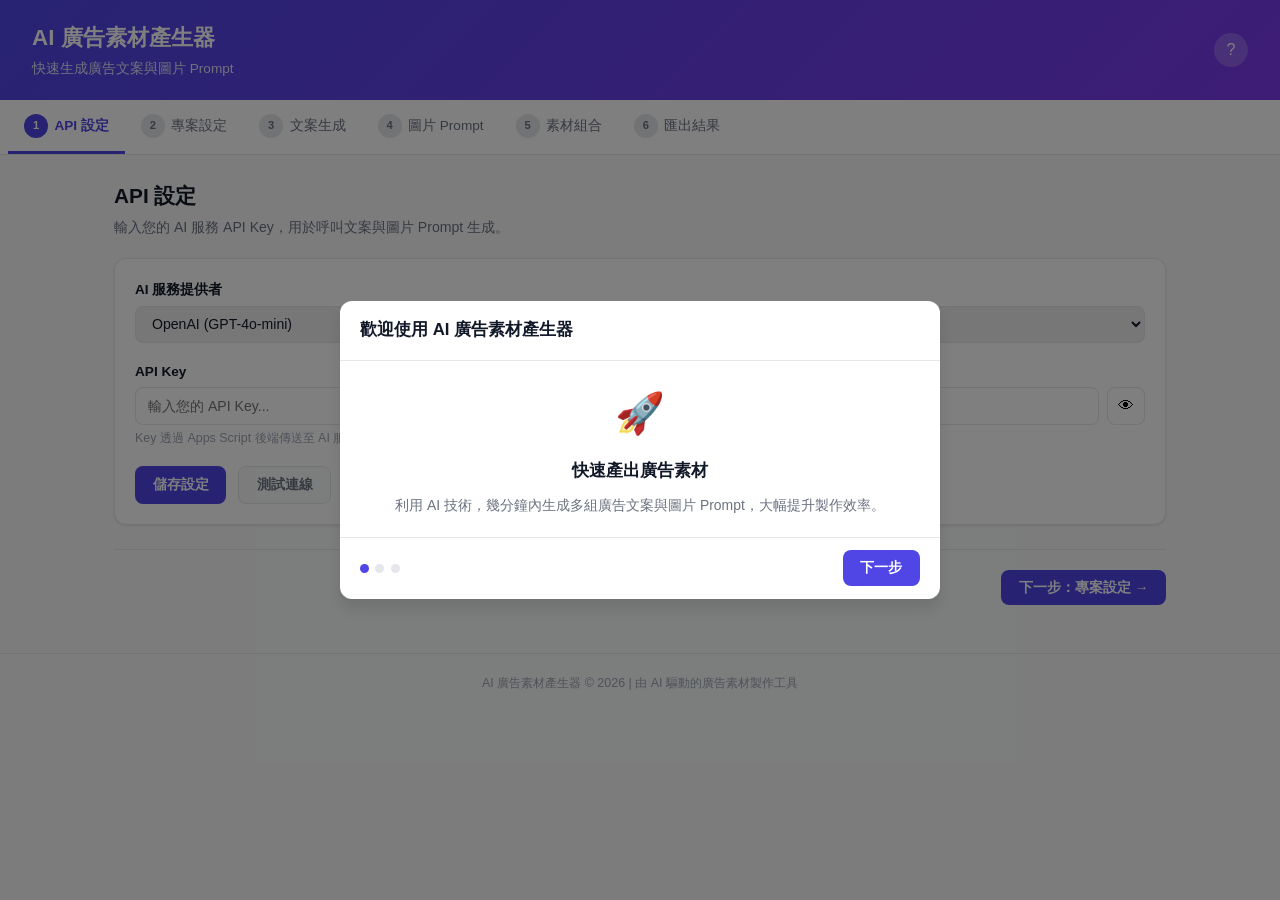
<file: apps-script/index.html>
<!DOCTYPE html>
<html lang="zh-TW">
<head>
  <meta charset="UTF-8">
  <meta name="viewport" content="width=device-width, initial-scale=1.0">
  <title>AI 廣告素材產生器</title>
  <style>
/* === Variables === */
:root {
  --primary: #4F46E5;
  --primary-hover: #4338CA;
  --primary-light: #EEF2FF;
  --success: #10B981;
  --warning: #F59E0B;
  --danger: #EF4444;
  --bg: #F9FAFB;
  --bg-card: #FFFFFF;
  --text: #111827;
  --text-secondary: #6B7280;
  --text-light: #9CA3AF;
  --border: #E5E7EB;
  --shadow: 0 1px 3px rgba(0,0,0,0.1);
  --shadow-md: 0 4px 6px rgba(0,0,0,0.07);
  --radius: 8px;
  --radius-lg: 12px;
}
*, *::before, *::after { box-sizing: border-box; margin: 0; padding: 0; }
body {
  font-family: -apple-system, BlinkMacSystemFont, "Segoe UI", Roboto, "Noto Sans TC", sans-serif;
  background: var(--bg); color: var(--text); line-height: 1.6; min-height: 100vh;
}

/* Header */
.app-header {
  background: linear-gradient(135deg, var(--primary), #7C3AED);
  color: #fff; padding: 1.25rem 2rem;
  display: flex; justify-content: space-between; align-items: center;
}
.app-header h1 { font-size: 1.4rem; }
.app-header .subtitle { font-size: 0.85rem; opacity: 0.85; margin-top: 0.15rem; }
.btn-help {
  background: rgba(255,255,255,0.2); color: #fff; border: none;
  width: 34px; height: 34px; border-radius: 50%; font-size: 1rem; cursor: pointer;
}
.btn-help:hover { background: rgba(255,255,255,0.35); }

/* Step Nav */
.step-nav {
  display: flex; background: #fff; border-bottom: 1px solid var(--border);
  overflow-x: auto; padding: 0 0.5rem;
}
.step-item {
  display: flex; align-items: center; gap: 0.4rem;
  padding: 0.85rem 1rem; cursor: pointer;
  border-bottom: 3px solid transparent;
  color: var(--text-secondary); font-size: 0.85rem; white-space: nowrap;
}
.step-item:hover { color: var(--primary); background: var(--primary-light); }
.step-item.active { color: var(--primary); border-bottom-color: var(--primary); font-weight: 600; }
.step-item.completed { color: var(--success); }
.step-num {
  display: inline-flex; align-items: center; justify-content: center;
  width: 24px; height: 24px; border-radius: 50%; background: var(--border);
  color: var(--text-secondary); font-size: 0.7rem; font-weight: 700;
}
.step-item.active .step-num { background: var(--primary); color: #fff; }
.step-item.completed .step-num { background: var(--success); color: #fff; }

/* Main */
.app-main { max-width: 1100px; margin: 0 auto; padding: 1.5rem; }
.section { display: none; }
.section.active { display: block; animation: fadeIn 0.25s ease; }
@keyframes fadeIn { from { opacity:0; transform:translateY(6px); } to { opacity:1; transform:translateY(0); } }
.section-header { margin-bottom: 1.25rem; }
.section-header h2 { font-size: 1.3rem; font-weight: 700; }
.section-header p { color: var(--text-secondary); margin-top: 0.2rem; font-size: 0.88rem; }
.section-footer {
  display: flex; justify-content: space-between; margin-top: 1.5rem;
  padding-top: 1.25rem; border-top: 1px solid var(--border);
}

/* Card */
.card {
  background: #fff; border: 1px solid var(--border);
  border-radius: var(--radius-lg); padding: 1.25rem; box-shadow: var(--shadow);
}

/* Forms */
.form-group { margin-bottom: 1.1rem; }
.form-group label { display: block; font-weight: 600; font-size: 0.85rem; margin-bottom: 0.3rem; }
.required { color: var(--danger); }
.form-group input, .form-group textarea, .form-group select {
  width: 100%; padding: 0.55rem 0.75rem; border: 1px solid var(--border);
  border-radius: var(--radius); font-size: 0.88rem; font-family: inherit; color: var(--text);
}
.form-group input:focus, .form-group textarea:focus, .form-group select:focus {
  outline: none; border-color: var(--primary); box-shadow: 0 0 0 3px rgba(79,70,229,0.1);
}
.hint { display: block; margin-top: 0.2rem; font-size: 0.78rem; color: var(--text-light); }
.form-row { display: grid; grid-template-columns: 1fr 1fr; gap: 1rem; }
.input-row { display: flex; gap: 0.5rem; }
.input-row input { flex: 1; }
.form-actions { display: flex; gap: 0.75rem; margin-top: 0.75rem; }

/* Buttons */
.btn {
  display: inline-flex; align-items: center; justify-content: center; gap: 0.4rem;
  padding: 0.55rem 1.1rem; border: none; border-radius: var(--radius);
  font-size: 0.85rem; font-weight: 600; cursor: pointer; font-family: inherit;
}
.btn-primary { background: var(--primary); color: #fff; }
.btn-primary:hover { background: var(--primary-hover); }
.btn-secondary { background: var(--bg); color: var(--text-secondary); border: 1px solid var(--border); }
.btn-secondary:hover { background: var(--border); }
.btn-large { padding: 0.7rem 1.8rem; font-size: 0.95rem; }
.btn-sm { padding: 0.3rem 0.65rem; font-size: 0.78rem; }
.btn-danger { background: var(--danger); color: #fff; }
.btn:disabled { opacity: 0.5; cursor: not-allowed; }
.btn-icon {
  width: 38px; height: 38px; border: 1px solid var(--border); border-radius: var(--radius);
  background: #fff; cursor: pointer; font-size: 1rem; display: flex; align-items: center; justify-content: center;
}

/* AI Suggestion */
.ai-suggestion {
  background: #F0FDF4; border: 1px solid #BBF7D0; border-radius: var(--radius);
  padding: 0.8rem; margin-top: 0.5rem; font-size: 0.83rem; color: #166534; line-height: 1.7;
}
.ai-suggestion strong { display: block; margin-bottom: 0.2rem; }

/* Loading */
.loading { text-align: center; padding: 2rem; }
.spinner {
  width: 36px; height: 36px; border: 4px solid var(--border); border-top-color: var(--primary);
  border-radius: 50%; animation: spin 0.8s linear infinite; margin: 0 auto 0.75rem;
}
@keyframes spin { to { transform: rotate(360deg); } }
.loading p { color: var(--text-secondary); font-size: 0.88rem; }

/* Status */
.status-msg {
  padding: 0.65rem 0.9rem; border-radius: var(--radius); margin-top: 0.75rem; font-size: 0.85rem;
}
.status-msg.success { background: #F0FDF4; color: #166534; border: 1px solid #BBF7D0; }
.status-msg.error { background: #FEF2F2; color: #991B1B; border: 1px solid #FECACA; }
.status-msg.info { background: var(--primary-light); color: var(--primary); border: 1px solid #C7D2FE; }

/* Copy Results */
.results-grid { display: grid; gap: 1rem; margin-top: 1.25rem; }
.copy-card {
  background: #fff; border: 1px solid var(--border); border-radius: var(--radius-lg);
  padding: 1.1rem; box-shadow: 0 1px 2px rgba(0,0,0,0.05);
}
.copy-card:hover { box-shadow: var(--shadow-md); }
.copy-card-header { display: flex; justify-content: space-between; align-items: center; margin-bottom: 0.6rem; }
.badge {
  display: inline-block; padding: 0.15rem 0.55rem;
  background: var(--primary-light); color: var(--primary);
  border-radius: 999px; font-size: 0.73rem; font-weight: 600;
}
.copy-card h4 { font-size: 0.95rem; margin-bottom: 0.3rem; }
.copy-card .body-text { font-size: 0.87rem; color: var(--text-secondary); margin-bottom: 0.3rem; line-height: 1.6; }
.copy-card .cta-text { font-size: 0.83rem; font-weight: 600; color: var(--primary); }
.copy-card .cta-list { display: flex; align-items: center; flex-wrap: wrap; gap: 0.3rem; margin-top: 0.4rem; }
.cta-tag {
  display: inline-block; padding: 0.2rem 0.55rem; background: var(--primary-light);
  color: var(--primary); border-radius: 4px; font-size: 0.78rem; font-weight: 600;
}
.funnel-badge-tofu { background: #DBEAFE; color: #1E40AF; }
.funnel-badge-mofu { background: #FEF3C7; color: #92400E; }
.funnel-badge-bofu { background: #D1FAE5; color: #065F46; }

/* Prompt Cards (Image Prompt) */
.prompt-results { display: grid; gap: 1rem; margin-top: 1.25rem; }
.prompt-card {
  background: #fff; border: 1px solid var(--border); border-radius: var(--radius-lg);
  padding: 1.1rem; box-shadow: 0 1px 2px rgba(0,0,0,0.05);
}
.prompt-card:hover { box-shadow: var(--shadow-md); }
.prompt-card-header { display: flex; justify-content: space-between; align-items: center; margin-bottom: 0.6rem; }
.prompt-card .scene { font-size: 0.9rem; font-weight: 600; margin-bottom: 0.5rem; color: var(--text); }
.prompt-card .en-prompt {
  background: #F8FAFC; border: 1px solid var(--border); border-radius: var(--radius);
  padding: 0.6rem 0.8rem; font-size: 0.82rem; font-family: monospace;
  margin-bottom: 0.5rem; white-space: pre-wrap; line-height: 1.5; color: #334155;
}
.prompt-card .zh-desc { font-size: 0.83rem; color: var(--text-secondary); margin-bottom: 0.5rem; line-height: 1.6; }
.prompt-card .text-layout {
  background: linear-gradient(135deg, #EEF2FF, #F5F3FF); border: 1px solid #C7D2FE;
  border-radius: var(--radius); padding: 0.6rem 0.8rem; margin-bottom: 0.5rem;
  font-size: 0.82rem; line-height: 1.6; color: #3730A3;
}
.prompt-card .text-layout strong { display: block; font-size: 0.73rem; color: #6366F1; margin-bottom: 0.2rem; text-transform: uppercase; letter-spacing: 0.5px; }
.prompt-card .meta { display: flex; gap: 1rem; font-size: 0.78rem; color: var(--text-light); }
.meta-tag {
  display: inline-block; padding: 0.15rem 0.45rem; background: #F1F5F9;
  border-radius: 4px; font-size: 0.75rem; color: #475569;
}

/* Combination */
.combo-workspace { display: grid; grid-template-columns: 280px 1fr; gap: 1.25rem; min-height: 350px; }
.combo-sidebar {
  background: #fff; border: 1px solid var(--border); border-radius: var(--radius-lg);
  padding: 0.9rem; max-height: 550px; overflow-y: auto;
}
.sidebar-section { margin-bottom: 1.25rem; }
.sidebar-section h3 {
  font-size: 0.82rem; font-weight: 700; margin-bottom: 0.6rem;
  padding-bottom: 0.4rem; border-bottom: 1px solid var(--border);
}
.selectable-item {
  padding: 0.45rem 0.65rem; border: 1px solid var(--border); border-radius: var(--radius);
  margin-bottom: 0.4rem; cursor: pointer; font-size: 0.78rem;
}
.selectable-item:hover { border-color: var(--primary); background: var(--primary-light); }
.combo-main { min-width: 0; }
.combo-actions { display: flex; gap: 0.6rem; margin-bottom: 0.9rem; }
.combo-card {
  background: #fff; border: 1px solid var(--border); border-radius: var(--radius-lg);
  padding: 1.1rem; margin-bottom: 0.9rem; box-shadow: 0 1px 2px rgba(0,0,0,0.05);
}
.combo-card-header { display: flex; justify-content: space-between; align-items: center; margin-bottom: 0.8rem; }
.combo-card-header h4 { font-size: 0.95rem; font-weight: 700; color: var(--primary); }
.combo-content { display: grid; grid-template-columns: 1fr 1fr; gap: 0.9rem; }
.combo-section { padding: 0.65rem; background: var(--bg); border-radius: var(--radius); }
.combo-section h5 { font-size: 0.78rem; font-weight: 600; margin-bottom: 0.4rem; color: var(--text-secondary); }
.combo-section select { width: 100%; padding: 0.4rem; font-size: 0.8rem; border: 1px solid var(--border); border-radius: 4px; }
.combo-section .preview { margin-top: 0.4rem; font-size: 0.78rem; color: var(--text-secondary); line-height: 1.5; }
.empty-hint { color: var(--text-light); font-size: 0.83rem; text-align: center; padding: 1.5rem 0.8rem; }
.empty-hint::before { content: ''; display: block; font-size: 1.8rem; margin-bottom: 0.4rem; opacity: 0.4; }

/* Export */
.export-options { display: grid; grid-template-columns: 1fr 1fr; gap: 1rem; margin-top: 1.25rem; }
.export-option { text-align: center; }
.export-option h3 { font-size: 0.95rem; margin-bottom: 0.4rem; }
.export-option p { font-size: 0.83rem; color: var(--text-secondary); margin-bottom: 0.8rem; }
.export-table { width: 100%; border-collapse: collapse; font-size: 0.82rem; }
.export-table th, .export-table td { padding: 0.5rem 0.6rem; border: 1px solid var(--border); text-align: left; }
.export-table th { background: var(--bg); font-weight: 600; color: var(--text-secondary); white-space: nowrap; }

/* Modal */
.modal-overlay {
  position: fixed; top: 0; left: 0; right: 0; bottom: 0;
  background: rgba(0,0,0,0.5); display: flex; align-items: center; justify-content: center;
  z-index: 1000; padding: 1rem;
}
.modal {
  background: #fff; border-radius: var(--radius-lg); box-shadow: 0 10px 15px rgba(0,0,0,0.1);
  max-width: 600px; width: 100%; max-height: 85vh; overflow-y: auto;
}
.modal-header {
  padding: 1rem 1.25rem; border-bottom: 1px solid var(--border);
  display: flex; justify-content: space-between; align-items: center;
}
.modal-header h2 { font-size: 1.05rem; }
.modal-close { background: none; border: none; font-size: 1.4rem; cursor: pointer; color: var(--text-secondary); }
.modal-body { padding: 1.25rem; }
.modal-footer {
  padding: 0.8rem 1.25rem; border-top: 1px solid var(--border);
  display: flex; justify-content: space-between; align-items: center;
}
.modal-actions { display: flex; gap: 0.5rem; }

/* Onboarding */
.ob-step { display: none; text-align: center; }
.ob-step.active { display: block; }
.ob-step .icon { font-size: 2.5rem; margin-bottom: 0.8rem; }
.ob-step h3 { font-size: 1.05rem; margin-bottom: 0.6rem; }
.ob-step p, .ob-step li { font-size: 0.87rem; color: var(--text-secondary); }
.ob-step ol, .ob-step ul { text-align: left; padding-left: 1.3rem; }
.ob-step li { margin-bottom: 0.4rem; }
.dots { display: flex; gap: 0.4rem; }
.dot { width: 9px; height: 9px; border-radius: 50%; background: var(--border); cursor: pointer; }
.dot.active { background: var(--primary); }

/* Help */
.help-tabs { display: flex; border-bottom: 1px solid var(--border); margin-bottom: 1rem; }
.help-tab {
  padding: 0.5rem 0.9rem; border: none; background: none; cursor: pointer;
  font-size: 0.83rem; font-weight: 600; color: var(--text-secondary);
  border-bottom: 2px solid transparent;
}
.help-tab.active { color: var(--primary); border-bottom-color: var(--primary); }
.help-section { margin-bottom: 1.2rem; }
.help-section h4 { font-size: 0.9rem; margin-bottom: 0.4rem; }
.help-section p, .help-section li { font-size: 0.83rem; color: var(--text-secondary); line-height: 1.7; }
.prompt-example {
  background: var(--bg); border-radius: var(--radius); padding: 0.8rem; margin: 0.4rem 0;
}
.prompt-example code {
  display: block; background: #fff; border: 1px solid var(--border);
  padding: 0.4rem 0.6rem; border-radius: var(--radius); font-size: 0.78rem; margin-top: 0.2rem; white-space: pre-wrap;
}
.faq-item { margin-bottom: 1rem; padding-bottom: 1rem; border-bottom: 1px solid var(--border); }
.faq-item:last-child { border-bottom: none; }
.faq-item h4 { color: var(--text); margin-bottom: 0.3rem; font-size: 0.88rem; }
.faq-item p { font-size: 0.83rem; color: var(--text-secondary); }

/* Transitions */
.btn { transition: background 0.15s, box-shadow 0.15s, opacity 0.15s; }
.copy-card, .prompt-card, .combo-card { transition: box-shadow 0.2s, transform 0.2s; }
.copy-card:hover, .prompt-card:hover, .combo-card:hover { transform: translateY(-2px); }
.step-item { transition: color 0.15s, background 0.15s, border-color 0.15s; }
.form-group input, .form-group textarea, .form-group select { transition: border-color 0.15s, box-shadow 0.15s; }

/* Toast Notification */
.toast-container {
  position: fixed; top: 1rem; right: 1rem; z-index: 2000;
  display: flex; flex-direction: column; gap: 0.5rem; pointer-events: none;
}
.toast {
  pointer-events: auto;
  padding: 0.7rem 1.1rem; border-radius: var(--radius); font-size: 0.85rem;
  box-shadow: 0 4px 12px rgba(0,0,0,0.15); animation: toastIn 0.3s ease;
  display: flex; align-items: center; gap: 0.5rem; max-width: 360px;
}
.toast.success { background: #065F46; color: #fff; }
.toast.error { background: #991B1B; color: #fff; }
.toast.info { background: var(--primary); color: #fff; }
.toast.warning { background: #92400E; color: #fff; }
.toast.hide { animation: toastOut 0.3s ease forwards; }
@keyframes toastIn { from { opacity:0; transform:translateX(40px); } to { opacity:1; transform:translateX(0); } }
@keyframes toastOut { from { opacity:1; transform:translateX(0); } to { opacity:0; transform:translateX(40px); } }

/* Footer */
.app-footer { text-align: center; padding: 1.2rem; color: var(--text-light); font-size: 0.78rem; border-top: 1px solid var(--border); margin-top: 1.5rem; }

/* Focus styles for accessibility */
.btn:focus-visible, .form-group input:focus-visible, .form-group textarea:focus-visible, .form-group select:focus-visible {
  outline: 2px solid var(--primary); outline-offset: 2px;
}
.step-item:focus-visible { outline: 2px solid var(--primary); outline-offset: -2px; }

/* Responsive */
@media (max-width: 768px) {
  .app-header { padding: 0.9rem; }
  .app-header h1 { font-size: 1.15rem; }
  .step-nav { gap: 0; }
  .step-item { padding: 0.6rem 0.5rem; flex-direction: column; gap: 0.15rem; }
  .step-label { font-size: 0.65rem; display: block; }
  .app-main { padding: 0.9rem; }
  .form-row { grid-template-columns: 1fr; }
  .combo-workspace { grid-template-columns: 1fr; }
  .export-options { grid-template-columns: 1fr; }
  .combo-content { grid-template-columns: 1fr; }
  .section-footer { flex-direction: column; gap: 0.6rem; }
  .section-footer .btn { width: 100%; }
  .toast-container { left: 1rem; right: 1rem; }
  .toast { max-width: 100%; }
  #avatar-cards > div { grid-template-columns: 1fr !important; }
}
  </style>
</head>
<body>

<!-- ========== Onboarding Modal ========== -->
<div id="onboarding-modal" class="modal-overlay">
  <div class="modal">
    <div class="modal-header"><h2>歡迎使用 AI 廣告素材產生器</h2></div>
    <div class="modal-body">
      <div class="ob-step active" data-step="0">
        <div class="icon">&#x1F680;</div>
        <h3>快速產出廣告素材</h3>
        <p>利用 AI 技術，幾分鐘內生成多組廣告文案與圖片 Prompt，大幅提升製作效率。</p>
      </div>
      <div class="ob-step" data-step="1">
        <div class="icon">&#x1F4DD;</div>
        <h3>操作流程</h3>
        <ol>
          <li><strong>設定 API Key</strong> — 輸入您的 OpenAI 或 Google AI API Key</li>
          <li><strong>定義專案</strong> — 填寫產品資訊與廣告目標</li>
          <li><strong>生成文案</strong> — AI 自動產生多組廣告文案</li>
          <li><strong>生成圖片 Prompt</strong> — AI 產出可用於 Midjourney/DALL-E 的 Prompt</li>
          <li><strong>組合測試</strong> — 搭配文案與圖片 Prompt，準備 A/B 測試</li>
          <li><strong>匯出結果</strong> — 下載 CSV 或寫入 Google Sheets</li>
        </ol>
      </div>
      <div class="ob-step" data-step="2">
        <div class="icon">&#x1F511;</div>
        <h3>API Key 安全提示</h3>
        <ul>
          <li>API Key 透過 Google Apps Script 後端處理，不在前端暴露</li>
          <li>建議為此應用設定獨立的 API Key 並設定使用上限</li>
          <li>切勿將 API Key 分享給他人</li>
        </ul>
      </div>
    </div>
    <div class="modal-footer">
      <div class="dots">
        <span class="dot active" data-step="0"></span>
        <span class="dot" data-step="1"></span>
        <span class="dot" data-step="2"></span>
      </div>
      <div class="modal-actions">
        <button id="ob-prev" class="btn btn-secondary" style="display:none">上一步</button>
        <button id="ob-next" class="btn btn-primary">下一步</button>
        <button id="ob-close" class="btn btn-primary" style="display:none">開始使用</button>
      </div>
    </div>
  </div>
</div>

<!-- ========== Help Modal ========== -->
<div id="help-modal" class="modal-overlay" style="display:none">
  <div class="modal" style="max-width:680px">
    <div class="modal-header">
      <h2>使用說明與幫助</h2>
      <button class="modal-close" onclick="document.getElementById('help-modal').style.display='none'">&times;</button>
    </div>
    <div class="modal-body">
      <div class="help-tabs">
        <button class="help-tab active" data-tab="guide">操作指引</button>
        <button class="help-tab" data-tab="prompt-tips">Prompt 技巧</button>
        <button class="help-tab" data-tab="faq">常見問題</button>
      </div>
      <div id="help-guide">
        <div class="help-section"><h4>1. 設定 API Key</h4><p>支援 OpenAI (GPT) 和 Google AI (Gemini)。如何取得：</p><ul><li><strong>OpenAI：</strong>前往 platform.openai.com → API Keys → 建立新的 Key</li><li><strong>Google AI：</strong>前往 aistudio.google.com → 取得 API Key</li></ul></div>
        <div class="help-section"><h4>2. 專案設定</h4><p>填寫產品資訊、選擇廣告目標、描述目標受眾。越詳細越好。</p></div>
        <div class="help-section"><h4>3. 文案生成</h4><p>選擇風格後點擊生成，AI 將產出多組含標題、內文、CTA 的文案。</p></div>
        <div class="help-section"><h4>4. 圖片 Prompt 生成</h4><p>AI 會產出可直接用於 Midjourney / DALL-E / Stable Diffusion 的英文 Prompt，附帶中文說明、建議平台與比例。</p></div>
        <div class="help-section"><h4>5. 素材組合</h4><p>選擇文案與圖片 Prompt 進行搭配，建立多個 A/B 測試組合。</p></div>
        <div class="help-section"><h4>6. 匯出結果</h4><p>CSV 下載、複製到剪貼簿，或直接寫入 Google Sheets。</p></div>
      </div>
      <div id="help-prompt-tips" style="display:none">
        <div class="help-section">
          <h4>文案 Prompt - 產品描述怎麼寫？</h4>
          <div class="prompt-example">
            <p><strong>好的描述：</strong></p>
            <code>這是一款針對 25-35 歲上班族的智能水壺，主打自動提醒喝水功能，搭配 App 追蹤每日飲水量。售價 NT$1,200，比同類產品便宜 30%。</code>
            <p style="margin-top:0.5rem"><strong>不好的描述：</strong></p>
            <code>水壺，很好用</code>
          </div>
          <h4 style="margin-top:0.8rem">技巧要點</h4>
          <ul>
            <li><strong>具體化：</strong>包含價格、功能特點、目標用戶</li>
            <li><strong>差異化：</strong>說明與競品的不同</li>
            <li><strong>場景化：</strong>描述使用場景</li>
            <li><strong>數據化：</strong>提供具體數字</li>
          </ul>
        </div>
      </div>
      <div id="help-faq" style="display:none">
        <div class="faq-item"><h4>Q: API Key 安全嗎？</h4><p>A: API Key 透過 Google Apps Script 後端處理，不會暴露在瀏覽器中。但仍建議設定使用上限。</p></div>
        <div class="faq-item"><h4>Q: 使用 AI API 需要費用嗎？</h4><p>A: 是的，呼叫 AI API 會產生費用。GPT-4o-mini 費用非常低廉，生成一次約 0.01-0.05 美元。</p></div>
        <div class="faq-item"><h4>Q: 什麼是 A/B 測試？</h4><p>A: 同時投放不同版本的廣告素材，比較成效（點擊率、轉化率），找出最佳組合。</p></div>
        <div class="faq-item"><h4>Q: 圖片 Prompt 怎麼用？</h4><p>A: 將生成的英文 Prompt 複製到 Midjourney、DALL-E 或 Stable Diffusion 等工具中，即可生成對應圖片。</p></div>
        <div class="faq-item"><h4>Q: CTA 是什麼？</h4><p>A: CTA (Call to Action) 是「行動呼籲」，例如「立即購買」、「免費試用」、「了解更多」。</p></div>
      </div>
    </div>
  </div>
</div>

<!-- ========== Header ========== -->
<header class="app-header">
  <div>
    <h1>AI 廣告素材產生器</h1>
    <p class="subtitle">快速生成廣告文案與圖片 Prompt</p>
  </div>
  <button class="btn-help" id="help-btn" title="使用說明">?</button>
</header>

<!-- ========== Step Nav ========== -->
<nav class="step-nav" role="tablist">
  <div class="step-item active" data-section="sec-api" role="tab" tabindex="0"><span class="step-num">1</span><span class="step-label">API 設定</span></div>
  <div class="step-item" data-section="sec-project" role="tab" tabindex="0"><span class="step-num">2</span><span class="step-label">專案設定</span></div>
  <div class="step-item" data-section="sec-copy" role="tab" tabindex="0"><span class="step-num">3</span><span class="step-label">文案生成</span></div>
  <div class="step-item" data-section="sec-image" role="tab" tabindex="0"><span class="step-num">4</span><span class="step-label">圖片 Prompt</span></div>
  <div class="step-item" data-section="sec-combo" role="tab" tabindex="0"><span class="step-num">5</span><span class="step-label">素材組合</span></div>
  <div class="step-item" data-section="sec-export" role="tab" tabindex="0"><span class="step-num">6</span><span class="step-label">匯出結果</span></div>
</nav>

<!-- ========== Main ========== -->
<main class="app-main">

  <!-- Section 1: API -->
  <section id="sec-api" class="section active">
    <div class="section-header">
      <h2>API 設定</h2>
      <p>輸入您的 AI 服務 API Key，用於呼叫文案與圖片 Prompt 生成。</p>
    </div>
    <div class="card">
      <div class="form-group">
        <label for="ai-provider">AI 服務提供者</label>
        <select id="ai-provider">
          <option value="openai">OpenAI (GPT-4o-mini)</option>
          <option value="google">Google AI (Gemini 2.0 Flash)</option>
        </select>
      </div>
      <div class="form-group">
        <label for="api-key">API Key</label>
        <div class="input-row">
          <input type="password" id="api-key" placeholder="輸入您的 API Key...">
          <button class="btn-icon" id="toggle-key" title="顯示/隱藏">&#128065;</button>
        </div>
        <small class="hint">Key 透過 Apps Script 後端傳送至 AI 服務，不會在前端暴露。</small>
      </div>
      <div class="form-actions">
        <button class="btn btn-primary" id="save-key">儲存設定</button>
        <button class="btn btn-secondary" id="test-key">測試連線</button>
      </div>
      <div id="api-status" class="status-msg" style="display:none"></div>
    </div>
    <div class="section-footer">
      <span></span>
      <button class="btn btn-primary" onclick="goTo('sec-project')">下一步：專案設定 &rarr;</button>
    </div>
  </section>

  <!-- Section 2: Project -->
  <section id="sec-project" class="section">
    <div class="section-header">
      <h2>專案設定與目標定義</h2>
      <p>填寫產品/服務資訊與廣告目標，AI 將據此生成素材。</p>
    </div>
    <div class="card">
      <div class="form-group">
        <label for="industry">產業類型 <span class="required">*</span></label>
        <select id="industry">
          <option value="">請選擇產業類型...</option>
          <option value="ecommerce">電商產品 — 保養品、3C、服飾等</option>
          <option value="online-course">線上課程 — 技能課、證照班、知識付費</option>
          <option value="local-service">線下服務 — 餐飲、美容、診所、健身</option>
          <option value="saas">SaaS / 軟體服務 — 專案管理、CRM、訂閱制</option>
          <option value="event">活動/展覽 — 講座、展覽、市集、研討會</option>
        </select>
        <div id="industry-tip" class="ai-suggestion" style="display:none"></div>
      </div>
      <div class="form-group">
        <label for="product-name">產品/服務名稱 <span class="required">*</span></label>
        <input type="text" id="product-name" placeholder="例如：智能水壺 AquaSmart">
      </div>
      <div class="form-group">
        <label for="product-desc">產品/服務簡述 <span class="required">*</span></label>
        <textarea id="product-desc" rows="4" placeholder="請描述產品特點、功能、售價、與競品差異等..."></textarea>
        <small class="hint">越詳細的描述，AI 生成的素材品質越好。</small>
      </div>
      <div class="form-group">
        <label for="ad-goal">廣告目標 <span class="required">*</span></label>
        <select id="ad-goal">
          <option value="">請選擇廣告目標...</option>
          <option value="brand-awareness">品牌認知 — 提升品牌知名度與曝光</option>
          <option value="traffic">網站流量 — 導引更多訪客到網站</option>
          <option value="leads">潛在客戶獲取 — 收集潛在客戶資訊</option>
          <option value="conversions">銷售轉化 — 直接促成購買行為</option>
        </select>
        <div id="goal-tip" class="ai-suggestion" style="display:none"></div>
      </div>
      <div class="form-group">
        <label for="audience">目標受眾描述 <span class="required">*</span></label>
        <textarea id="audience" rows="3" placeholder="例如：25-35 歲上班族，注重健康，居住大台北地區..."></textarea>
        <button class="btn btn-secondary btn-sm" id="gen-persona">AI 生成受眾畫像</button>
        <div id="persona-result" class="ai-suggestion" style="display:none"></div>
      </div>
      <div class="form-group">
        <label for="selling-points">核心賣點</label>
        <textarea id="selling-points" rows="2" placeholder="例如：自動提醒喝水、App 追蹤飲水量、比同類產品便宜 30%"></textarea>
      </div>
      <div class="form-group">
        <label for="landing-url">Landing Page 網址</label>
        <input type="url" id="landing-url" placeholder="例如：https://www.yourbrand.com/campaign">
        <small class="hint">文案會自動在 Hook 下方插入此連結（留空則不插入）</small>
      </div>
    </div>

    <!-- Andromeda 策略區 -->
    <div class="card" style="margin-top:1rem;border-left:3px solid #7C3AED;">
      <h3 style="font-size:1rem;color:#7C3AED;margin-bottom:0.3rem;">Andromeda 創意策略（選填）</h3>
      <p style="font-size:0.82rem;color:var(--text-secondary);margin-bottom:0.8rem;">Avatar + Mechanism = Concept — 拆分子頭像與產品機制，讓 AI 文案更精準</p>

      <div class="form-group">
        <label>子頭像 (Sub-Avatars)</label>
        <small class="hint">AI 會根據你的產品和受眾，拆分出 4 個具體的目標角色。勾選要鎖定的對象。</small>
        <button class="btn btn-secondary btn-sm" id="gen-avatars" style="margin-top:0.3rem;">AI 生成子頭像</button>
        <div id="avatar-loading" class="loading" style="display:none"><div class="spinner"></div><p>分析受眾中...</p></div>
        <div id="avatar-cards" style="display:none;margin-top:0.6rem;"></div>
      </div>

      <div class="form-group" id="mechanism-section" style="display:none;">
        <label>產品機制 (Mechanisms)</label>
        <small class="hint">AI 將產品特點對應到子頭像的具體問題。</small>
        <button class="btn btn-secondary btn-sm" id="gen-mechanisms" style="margin-top:0.3rem;">AI 拆解產品機制</button>
        <div id="mech-loading" class="loading" style="display:none"><div class="spinner"></div><p>拆解機制中...</p></div>
        <div id="mech-list" style="display:none;margin-top:0.6rem;"></div>
      </div>
    </div>
    <div class="section-footer">
      <button class="btn btn-secondary" onclick="goTo('sec-api')">&larr; 上一步</button>
      <button class="btn btn-primary" onclick="goTo('sec-copy')">下一步：文案生成 &rarr;</button>
    </div>
  </section>

  <!-- Section 3: Copy Generation -->
  <section id="sec-copy" class="section">
    <div class="section-header">
      <h2>AI 文案生成</h2>
      <p>根據專案設定，AI 自動生成多組廣告文案。</p>
    </div>
    <div class="card">
      <div class="form-row">
        <div class="form-group">
          <label for="funnel-stage">漏斗階段</label>
          <select id="funnel-stage">
            <option value="tofu">上層 (TOFU) — 認知：讓陌生受眾認識你</option>
            <option value="mofu">中層 (MOFU) — 考慮：讓有興趣的人深入了解</option>
            <option value="bofu">下層 (BOFU) — 轉化：推動已考慮的人立即行動</option>
          </select>
          <div id="funnel-tip" class="ai-suggestion" style="display:none"></div>
        </div>
        <div class="form-group">
          <label for="ad-platform">投放平台</label>
          <select id="ad-platform">
            <option value="general">通用（不限平台）</option>
            <option value="facebook">Facebook</option>
            <option value="instagram">Instagram</option>
            <option value="google-ads">Google Ads</option>
            <option value="line">LINE 廣告</option>
          </select>
        </div>
      </div>
      <div class="form-row">
        <div class="form-group">
          <label for="copy-style">文案風格</label>
          <select id="copy-style">
            <option value="professional">專業可靠</option>
            <option value="humorous">幽默輕鬆</option>
            <option value="urgent">緊迫限時</option>
            <option value="question">提問引導</option>
            <option value="pain-point">痛點解決</option>
            <option value="storytelling">故事敘述</option>
            <option value="emotional">情感訴求</option>
          </select>
          <div id="style-recommendation" style="display:none;font-size:0.75rem;margin-top:0.2rem;"></div>
        </div>
        <div class="form-group">
          <label for="hook-angle">切角方向</label>
          <select id="hook-angle">
            <option value="auto">自動分配（AI 決定最佳切角）</option>
            <option value="price">價格/優惠導向</option>
            <option value="quality">品質/功能導向</option>
            <option value="social-proof">社會證明導向</option>
            <option value="emotion">情感共鳴導向</option>
            <option value="scarcity">稀缺性導向</option>
            <option value="problem-solution">問題解決導向</option>
          </select>
        </div>
      </div>
      <div class="form-row">
        <div class="form-group">
          <label for="copy-count">生成組數</label>
          <select id="copy-count">
            <option value="3">3 組</option>
            <option value="5" selected>5 組</option>
            <option value="8">8 組</option>
          </select>
        </div>
        <div class="form-group">
          <label for="offer-type">優惠策略 (Offer)</label>
          <select id="offer-type">
            <option value="none">無優惠（品牌認知）</option>
            <option value="discount">折扣優惠</option>
            <option value="bundle">產品組合包</option>
            <option value="free-shipping">免運費</option>
            <option value="free-trial">免費試用/體驗</option>
            <option value="gift">贈品</option>
            <option value="limited">限時/限量</option>
          </select>
        </div>
      </div>
      <div class="form-group" id="offer-detail-group" style="display:none;">
        <label for="offer-detail">優惠細節</label>
        <input type="text" id="offer-detail" placeholder="例如：全館 7 折、買二送一、滿 $999 免運...">
      </div>
      <div id="style-tip" class="ai-suggestion" style="display:none"></div>
      <div class="form-actions">
        <button class="btn btn-primary btn-large" id="gen-copy">生成文案</button>
        <button class="btn btn-danger" id="clear-copies" style="display:none">清除全部文案</button>
      </div>
      <div id="copy-loading" class="loading" style="display:none">
        <div class="spinner"></div><p>AI 正在生成文案，請稍候...</p>
      </div>
      <div id="copy-count-info" class="status-msg info" style="display:none"></div>
    </div>
    <div id="copy-results" class="results-grid" style="display:none"></div>
    <div class="section-footer">
      <button class="btn btn-secondary" onclick="goTo('sec-project')">&larr; 上一步</button>
      <button class="btn btn-primary" onclick="goTo('sec-image')">下一步：圖片 Prompt &rarr;</button>
    </div>
  </section>

  <!-- Section 4: Image Prompt -->
  <section id="sec-image" class="section">
    <div class="section-header">
      <h2>AI 圖片 Prompt 生成</h2>
      <p>AI 產出可直接用於 Midjourney / DALL-E / Stable Diffusion 的圖片生成 Prompt。</p>
    </div>
    <div class="card">
      <div class="form-row">
        <div class="form-group">
          <label for="img-style">圖片風格</label>
          <select id="img-style">
            <option value="minimalist">極簡風格</option>
            <option value="tech">科技感</option>
            <option value="warm">溫馨自然</option>
            <option value="bold">大膽鮮明</option>
            <option value="elegant">優雅精緻</option>
            <option value="lifestyle">生活場景</option>
          </select>
        </div>
        <div class="form-group">
          <label for="img-count">生成數量</label>
          <select id="img-count">
            <option value="3">3 組</option>
            <option value="5" selected>5 組</option>
            <option value="8">8 組</option>
          </select>
        </div>
      </div>
      <div class="form-group">
        <label for="img-desc">補充描述（選填）</label>
        <textarea id="img-desc" rows="2" placeholder="描述期望的場景、元素、色調等，讓 Prompt 更精準..."></textarea>
      </div>
      <div class="form-group" id="img-align-group" style="display:none">
        <label style="display:flex;align-items:center;gap:0.4rem;cursor:pointer;font-weight:400">
          <input type="checkbox" id="img-align-copy" checked>
          <span>參考已生成文案的風格方向（讓圖片與文案調性一致）</span>
        </label>
      </div>
      <div class="form-actions">
        <button class="btn btn-primary btn-large" id="gen-img-prompt">生成圖片 Prompt</button>
      </div>
      <div id="img-loading" class="loading" style="display:none">
        <div class="spinner"></div><p>AI 正在生成圖片 Prompt，請稍候...</p>
      </div>
    </div>
    <div id="img-results" class="prompt-results" style="display:none"></div>
    <div class="section-footer">
      <button class="btn btn-secondary" onclick="goTo('sec-copy')">&larr; 上一步</button>
      <button class="btn btn-primary" onclick="goTo('sec-combo')">下一步：素材組合 &rarr;</button>
    </div>
  </section>

  <!-- Section 5: Combination -->
  <section id="sec-combo" class="section">
    <div class="section-header">
      <h2>素材組合與測試準備</h2>
      <p>選擇文案與圖片 Prompt 進行搭配，建立 A/B 測試組合。</p>
    </div>
    <div class="combo-workspace">
      <div class="combo-sidebar">
        <div class="sidebar-section">
          <h3>可用文案</h3>
          <div id="avail-copies"><p class="empty-hint">尚未生成文案</p></div>
        </div>
        <div class="sidebar-section">
          <h3>可用圖片 Prompt</h3>
          <div id="avail-prompts"><p class="empty-hint">尚未生成圖片 Prompt</p></div>
        </div>
      </div>
      <div class="combo-main">
        <div class="combo-actions">
          <button class="btn btn-primary" id="add-combo">+ 新增組合</button>
          <button class="btn btn-secondary" id="auto-combo">自動配對</button>
        </div>
        <div id="combos-list"><p class="empty-hint">點擊「新增組合」開始建立 A/B 測試組合。</p></div>
      </div>
    </div>
    <div class="section-footer">
      <button class="btn btn-secondary" onclick="goTo('sec-image')">&larr; 上一步</button>
      <button class="btn btn-primary" onclick="goTo('sec-export')">下一步：匯出結果 &rarr;</button>
    </div>
  </section>

  <!-- Section 6: Export -->
  <section id="sec-export" class="section">
    <div class="section-header">
      <h2>數據整合與匯出</h2>
      <p>將素材組合結果匯出，方便後續廣告投放使用。</p>
    </div>
    <div class="card" id="export-preview">
      <h3 style="margin-bottom:0.8rem">匯出預覽</h3>
      <div id="export-table"><p class="empty-hint">尚未建立任何素材組合。</p></div>
    </div>
    <div class="export-options">
      <div class="card export-option">
        <h3>複製到剪貼簿</h3>
        <p>將所有組合資料複製為文字格式。</p>
        <button class="btn btn-primary" id="exp-clipboard">複製到剪貼簿</button>
      </div>
      <div class="card export-option">
        <h3>下載 CSV</h3>
        <p>下載包含所有素材與組合的 CSV 檔案。</p>
        <button class="btn btn-primary" id="exp-csv">下載 CSV</button>
      </div>
      <div class="card export-option">
        <h3>寫入 Google Sheets</h3>
        <p>自動建立新的 Google Sheet 並寫入結果。</p>
        <button class="btn btn-primary" id="exp-sheets">建立並寫入 Sheets</button>
      </div>
      <div class="card export-option">
        <h3>寫入現有 Sheets</h3>
        <p>寫入指定的 Google Sheet。</p>
        <input type="text" id="sheet-id" placeholder="Google Sheet ID" style="margin-bottom:0.5rem;padding:0.4rem 0.6rem;border:1px solid var(--border);border-radius:4px;font-size:0.83rem;width:100%">
        <button class="btn btn-primary" id="exp-sheets-existing">寫入指定 Sheets</button>
      </div>
    </div>
    <div id="export-status" class="status-msg" style="display:none"></div>
    <div class="section-footer">
      <button class="btn btn-secondary" onclick="goTo('sec-combo')">&larr; 上一步</button>
      <span></span>
    </div>
  </section>

</main>

<footer class="app-footer">AI 廣告素材產生器 &copy; 2026 | 由 AI 驅動的廣告素材製作工具</footer>
<div class="toast-container" id="toast-container"></div>

<script>
// ============================================================
// State
// ============================================================
var S = {
  provider: 'openai',
  apiKey: '',
  project: {},
  copies: [],    // {id, headline, body, cta, style}
  imgPrompts: [], // {id, prompt_en, prompt_zh, scene_description, text_layout, aspect_ratio}
  combos: [],    // {id, name, copyId, promptId}
  nextCombo: 1,
  subAvatars: [],   // Andromeda: [{name, desc, wants[], needs[], selected:bool}]
  mechanisms: []    // Andromeda: [{mechanism, solves, for_avatar}]
};

// ============================================================
// Init
// ============================================================
document.addEventListener('DOMContentLoaded', function() {
  initOnboarding();
  initNav();
  initApi();
  initProject();
  initCopy();
  initImage();
  initCombo();
  initExport();
  initHelp();
});

// ============================================================
// Navigation
// ============================================================
function initNav() {
  document.querySelectorAll('.step-item').forEach(function(el) {
    el.addEventListener('click', function() { goTo(el.dataset.section); });
    el.addEventListener('keydown', function(e) {
      if (e.key==='Enter'||e.key===' ') { e.preventDefault(); goTo(el.dataset.section); }
    });
  });
}

function goTo(id) {
  document.querySelectorAll('.section').forEach(function(s) { s.classList.remove('active'); });
  document.querySelectorAll('.step-item').forEach(function(n) { n.classList.remove('active'); });
  document.getElementById(id).classList.add('active');
  document.querySelector('[data-section="'+id+'"]').classList.add('active');
  if (id === 'sec-combo') refreshComboSidebar();
  if (id === 'sec-export') refreshExportPreview();
  if (id === 'sec-image') { var g=document.getElementById('img-align-group'); if(g) g.style.display=S.copies.length>0?'block':'none'; }
  window.scrollTo({top:0,behavior:'smooth'});
}

function markDone(id) {
  var el = document.querySelector('[data-section="'+id+'"]');
  if (el) el.classList.add('completed');
}

// ============================================================
// Onboarding
// ============================================================
function initOnboarding() {
  var modal = document.getElementById('onboarding-modal');
  // Skip if user already dismissed onboarding
  try { if (localStorage.getItem('ob_done')) { modal.style.display='none'; return; } } catch(e){}
  var cur = 0, steps = modal.querySelectorAll('.ob-step'), dots = modal.querySelectorAll('.dot');
  function show(i) {
    steps.forEach(function(s){s.classList.remove('active')});
    dots.forEach(function(d){d.classList.remove('active')});
    steps[i].classList.add('active'); dots[i].classList.add('active');
    document.getElementById('ob-prev').style.display = i===0?'none':'inline-flex';
    document.getElementById('ob-next').style.display = i===steps.length-1?'none':'inline-flex';
    document.getElementById('ob-close').style.display = i===steps.length-1?'inline-flex':'none';
  }
  document.getElementById('ob-prev').onclick = function(){if(cur>0){cur--;show(cur);}};
  document.getElementById('ob-next').onclick = function(){if(cur<steps.length-1){cur++;show(cur);}};
  document.getElementById('ob-close').onclick = function(){
    modal.style.display='none';
    try { localStorage.setItem('ob_done','1'); } catch(e){}
  };
  dots.forEach(function(d,i){d.onclick=function(){cur=i;show(i);};});
  show(0);
}

// ============================================================
// API Settings
// ============================================================
function initApi() {
  document.getElementById('toggle-key').onclick = function() {
    var inp = document.getElementById('api-key');
    inp.type = inp.type==='password'?'text':'password';
  };

  document.getElementById('save-key').onclick = function() {
    var key = document.getElementById('api-key').value.trim();
    if (!key) { showMsg('api-status','error','請輸入 API Key。'); return; }
    S.apiKey = key;
    S.provider = document.getElementById('ai-provider').value;
    showMsg('api-status','success','API Key 已儲存！');
    markDone('sec-api');
  };

  document.getElementById('test-key').onclick = function() {
    var key = document.getElementById('api-key').value.trim();
    var provider = document.getElementById('ai-provider').value;
    if (!key) { showMsg('api-status','error','請先輸入 API Key。'); return; }
    showMsg('api-status','info','正在測試連線...');

    google.script.run
      .withSuccessHandler(function(r) {
        showMsg('api-status', r.success?'success':'error', r.message);
      })
      .withFailureHandler(function(e) {
        showMsg('api-status','error','測試失敗：'+e.message);
      })
      .testApiKey(provider, key);
  };
}

// ============================================================
// Project Settings
// ============================================================
function initProject() {
  document.getElementById('ad-goal').onchange = function(e) {
    var tips = {
      'brand-awareness':'品牌認知目標適合新品牌推廣。建議使用視覺衝擊力強的素材，搭配品牌故事或情感訴求文案。',
      'traffic':'網站流量目標適合有內容或電商網站的品牌。建議使用引人好奇的標題，搭配「了解更多」CTA。',
      'leads':'潛在客戶獲取適合 B2B 或高單價產品。建議提供免費資源作為誘因，文案強調專業性。',
      'conversions':'銷售轉化目標適合已有知名度的產品。建議使用限時優惠、好評數據，搭配強力 CTA。'
    };
    var div = document.getElementById('goal-tip');
    if (tips[e.target.value]) {
      div.innerHTML = '<strong>AI 建議：</strong>'+tips[e.target.value];
      div.style.display = 'block';
    } else { div.style.display='none'; }
  };

  document.getElementById('industry').onchange = function(e) {
    var tips = {
      'ecommerce':'電商產品文案重點：產品賣點差異化、限時優惠促購、社會證明（評價/銷量）、免運/退換貨保障。',
      'online-course':'線上課程文案重點：學員痛點共鳴、學習成果承諾、講師權威背書、學員見證/數據。',
      'local-service':'線下服務文案重點：地理位置便利、服務體驗描述、預約/到店行動、在地口碑推薦。',
      'saas':'SaaS 文案重點：效率提升數據、免費試用降門檻、與競品差異、客戶成功案例。',
      'event':'活動文案重點：時間地點稀缺性、講者/亮點陣容、早鳥優惠、FOMO 錯過可惜。'
    };
    var div = document.getElementById('industry-tip');
    if (tips[e.target.value]) {
      div.innerHTML = '<strong>此產業的文案建議方向：</strong>'+tips[e.target.value];
      div.style.display = 'block';
    } else { div.style.display='none'; }
  };

  document.getElementById('gen-persona').onclick = function() {
    var desc = document.getElementById('product-desc').value.trim();
    var aud = document.getElementById('audience').value.trim();
    if (!aud) { toast('請先輸入目標受眾描述。','warning'); return; }

    var btn = document.getElementById('gen-persona');
    btn.disabled = true; btn.textContent = '生成中...';

    ensureApiKey(function() {
      google.script.run
        .withSuccessHandler(function(r) {
          var div = document.getElementById('persona-result');
          div.innerHTML = '<strong>AI 受眾畫像：</strong><br>'+formatText(r);
          div.style.display='block';
          btn.disabled=false; btn.textContent='AI 生成受眾畫像';
        })
        .withFailureHandler(function(e) {
          toast('生成失敗：'+e.message,'error');
          btn.disabled=false; btn.textContent='AI 生成受眾畫像';
        })
        .generatePersona(S.provider, S.apiKey, desc, aud, document.getElementById('industry').value);
    });
  };

  // Andromeda: 生成子頭像
  document.getElementById('gen-avatars').onclick = function() {
    var desc = document.getElementById('product-desc').value.trim();
    var aud = document.getElementById('audience').value.trim();
    var industry = document.getElementById('industry').value;
    if (!desc || !aud) { toast('請先填寫產品描述和目標受眾。','warning'); return; }

    var btn = document.getElementById('gen-avatars');
    btn.disabled = true; btn.textContent = '生成中...';
    document.getElementById('avatar-loading').style.display = 'block';
    document.getElementById('avatar-cards').style.display = 'none';

    ensureApiKey(function() {
      google.script.run
        .withSuccessHandler(function(r) {
          try {
            var arr = parseJson(r);
            S.subAvatars = arr.map(function(a) { a.selected = true; return a; });
            renderAvatarCards();
            document.getElementById('mechanism-section').style.display = 'block';
          } catch(e) { toast('子頭像格式錯誤，請重試。','error'); }
          btn.disabled = false; btn.textContent = 'AI 生成子頭像';
          document.getElementById('avatar-loading').style.display = 'none';
        })
        .withFailureHandler(function(e) {
          toast('子頭像生成失敗：'+e.message,'error');
          btn.disabled = false; btn.textContent = 'AI 生成子頭像';
          document.getElementById('avatar-loading').style.display = 'none';
        })
        .generateSubAvatars(S.provider, S.apiKey, desc, aud, industry);
    });
  };

  // Andromeda: 生成機制對應
  document.getElementById('gen-mechanisms').onclick = function() {
    var desc = document.getElementById('product-desc').value.trim();
    var sp = document.getElementById('selling-points').value.trim();
    var selectedAvatars = S.subAvatars.filter(function(a) { return a.selected; });
    if (!desc) { toast('請先填寫產品描述。','warning'); return; }
    if (selectedAvatars.length === 0) { toast('請至少勾選一個子頭像。','warning'); return; }

    var btn = document.getElementById('gen-mechanisms');
    btn.disabled = true; btn.textContent = '拆解中...';
    document.getElementById('mech-loading').style.display = 'block';
    document.getElementById('mech-list').style.display = 'none';

    ensureApiKey(function() {
      google.script.run
        .withSuccessHandler(function(r) {
          try {
            var arr = parseJson(r);
            S.mechanisms = arr;
            renderMechanisms();
          } catch(e) { toast('機制格式錯誤，請重試。','error'); }
          btn.disabled = false; btn.textContent = 'AI 拆解產品機制';
          document.getElementById('mech-loading').style.display = 'none';
        })
        .withFailureHandler(function(e) {
          toast('機制拆解失敗：'+e.message,'error');
          btn.disabled = false; btn.textContent = 'AI 拆解產品機制';
          document.getElementById('mech-loading').style.display = 'none';
        })
        .generateMechanisms(S.provider, S.apiKey, desc, sp, selectedAvatars);
    });
  };
}

// Open Peeps 頭像：用 DiceBear API，以角色名稱為 seed 自動生成獨特插圖
var PEEP_FACES = ['smile','cute','calm','driven','cheeky','smileBig','lovingGrin1','awe','explaining','solemn'];
var PEEP_HEADS = ['short1','bangs','afro','bun','long','mohawk','medium1','longCurly','dreads1','pomp','cornrows','twists','mediumBangs','flatTop','buns'];

function getPeepUrl(seed) {
  // 用 seed 的 charCode 總和來穩定選取 face 和 head
  var sum = 0;
  for (var j = 0; j < seed.length; j++) sum += seed.charCodeAt(j);
  var face = PEEP_FACES[sum % PEEP_FACES.length];
  var head = PEEP_HEADS[(sum * 7) % PEEP_HEADS.length];
  return 'https://api.dicebear.com/9.x/open-peeps/svg?seed=' + encodeURIComponent(seed)
    + '&face=' + face + '&head=' + head
    + '&backgroundColor=f5f3ff&backgroundType=solid'
    + '&clothingColor=8fa7df,9ddadb,78e185,e279c7,e78276,fdea6b,ffcf77';
}

function renderAvatarCards() {
  var container = document.getElementById('avatar-cards');
  container.style.display = 'block';
  container.innerHTML = '<div style="display:grid;grid-template-columns:1fr 1fr;gap:0.8rem;">' +
    S.subAvatars.map(function(a, i) {
      var peepUrl = getPeepUrl(a.name);
      return '<label class="avatar-card" style="display:flex;gap:0.7rem;padding:0.8rem;border:1px solid var(--border);border-radius:var(--radius-lg);cursor:pointer;background:#fff;transition:all 0.2s;box-shadow:var(--shadow);" onmouseover="this.style.boxShadow=\'var(--shadow-md)\';this.style.borderColor=\'#7C3AED\'" onmouseout="this.style.boxShadow=\'var(--shadow)\';this.style.borderColor=\'var(--border)\'">' +
        '<input type="checkbox" checked data-avatar-idx="'+i+'" style="position:absolute;opacity:0;pointer-events:none;">' +
        '<div style="flex-shrink:0;width:72px;height:72px;border-radius:50%;overflow:hidden;border:2px solid #E9D5FF;background:#F5F3FF;">' +
        '<img src="'+peepUrl+'" alt="'+escHtml(a.name)+'" style="width:100%;height:100%;object-fit:cover;" loading="lazy">' +
        '</div>' +
        '<div style="flex:1;min-width:0;">' +
        '<div style="display:flex;align-items:center;gap:0.4rem;">' +
        '<strong style="font-size:0.88rem;color:#7C3AED;">'+escHtml(a.name)+'</strong>' +
        '<span class="avatar-check" style="font-size:0.85rem;color:#7C3AED;">&#10003;</span></div>' +
        '<div style="font-size:0.78rem;color:var(--text-secondary);margin-top:0.2rem;line-height:1.5;">'+escHtml(a.desc)+'</div>' +
        '<div style="font-size:0.73rem;color:var(--text-light);margin-top:0.25rem;line-height:1.5;">' +
        '<span style="color:#7C3AED;font-weight:600;">想要：</span>'+(a.wants||[]).join('、') +
        '<span style="margin-left:0.4rem;color:#7C3AED;font-weight:600;">需要：</span>'+(a.needs||[]).join('、')+'</div></div></label>';
    }).join('') + '</div>';

  container.querySelectorAll('input[type="checkbox"]').forEach(function(cb) {
    cb.addEventListener('change', function() {
      var idx = parseInt(this.dataset.avatarIdx);
      S.subAvatars[idx].selected = this.checked;
      var card = this.closest('.avatar-card');
      var check = card.querySelector('.avatar-check');
      if (this.checked) {
        card.style.borderColor = '#7C3AED'; card.style.background = '#fff';
        check.style.display = 'inline';
      } else {
        card.style.borderColor = 'var(--border)'; card.style.background = '#F9FAFB';
        check.style.display = 'none';
      }
    });
  });

  // 點擊整張卡片也能切換 checkbox
  container.querySelectorAll('.avatar-card').forEach(function(card) {
    card.addEventListener('click', function(e) {
      if (e.target.tagName === 'INPUT') return;
      var cb = card.querySelector('input[type="checkbox"]');
      cb.checked = !cb.checked;
      cb.dispatchEvent(new Event('change'));
    });
  });
}

function renderMechanisms() {
  var container = document.getElementById('mech-list');
  container.style.display = 'block';
  container.innerHTML = '<div style="display:flex;flex-direction:column;gap:0.4rem;">' +
    S.mechanisms.map(function(m) {
      return '<div style="padding:0.6rem;border:1px solid var(--border);border-radius:var(--radius);background:#FAFAFA;">' +
        '<div style="font-size:0.85rem;font-weight:600;color:#7C3AED;">'+escHtml(m.mechanism)+'</div>' +
        '<div style="font-size:0.78rem;color:var(--text-secondary);margin-top:0.15rem;">' +
        '解決「'+escHtml(m.solves)+'」→ 針對 <strong>'+escHtml(m.for_avatar)+'</strong></div></div>';
    }).join('') + '</div>';
}

function getProjectData() {
  S.project = {
    industry: document.getElementById('industry').value,
    productName: document.getElementById('product-name').value.trim(),
    productDescription: document.getElementById('product-desc').value.trim(),
    adGoal: document.getElementById('ad-goal').value,
    targetAudience: document.getElementById('audience').value.trim(),
    keySellingPoints: document.getElementById('selling-points').value.trim(),
    landingUrl: document.getElementById('landing-url').value.trim()
  };
  return S.project;
}

// ============================================================
// Andromeda Data Builder
// ============================================================
function buildAndromedaData() {
  var selectedAvatars = S.subAvatars.filter(function(a) { return a.selected; });
  var offerType = document.getElementById('offer-type').value;
  var offerDetail = document.getElementById('offer-detail').value.trim();
  if (selectedAvatars.length === 0 && S.mechanisms.length === 0 && offerType === 'none') return null;
  return {
    selectedAvatars: selectedAvatars,
    mechanisms: S.mechanisms,
    offerType: offerType,
    offerDetail: offerDetail
  };
}

// ============================================================
// Copy Generation
// ============================================================
var FUNNEL_LABELS = {tofu:'上層(認知)',mofu:'中層(考慮)',bofu:'下層(轉化)'};

// 風格 × 漏斗匹配矩陣
var FUNNEL_STYLE_MATRIX = {
  tofu: { recommended: ['question','storytelling','emotional','humorous'], discouraged: ['urgent'] },
  mofu: { recommended: ['professional','pain-point','storytelling'], discouraged: ['urgent'] },
  bofu: { recommended: ['urgent','pain-point','professional'], discouraged: ['storytelling','humorous'] }
};

function updateStyleRecommendation() {
  var funnel = document.getElementById('funnel-stage').value;
  var style = document.getElementById('copy-style').value;
  var matrix = FUNNEL_STYLE_MATRIX[funnel];
  var el = document.getElementById('style-recommendation');
  if (!matrix) { el.style.display='none'; return; }
  if (matrix.discouraged && matrix.discouraged.indexOf(style) >= 0) {
    el.style.display='block'; el.style.color='#DC2626';
    el.textContent = '&#9888; 此風格在「' + FUNNEL_LABELS[funnel] + '」階段效果可能較差';
    el.innerHTML = '&#9888; 此風格在「' + FUNNEL_LABELS[funnel] + '」階段效果可能較差';
  } else if (matrix.recommended && matrix.recommended.indexOf(style) >= 0) {
    el.style.display='block'; el.style.color='#059669';
    el.innerHTML = '&#10003; 推薦組合！此風格很適合「' + FUNNEL_LABELS[funnel] + '」階段';
  } else {
    el.style.display='none';
  }
}

function initCopy() {
  document.getElementById('funnel-stage').onchange = function() {
    var tips = {
      tofu:'<strong>上層漏斗（認知）：</strong>受眾還不認識你。目標是吸引注意、引發興趣。文案重「共鳴」與「好奇」，CTA 偏軟性（了解更多、看看這個）。',
      mofu:'<strong>中層漏斗（考慮）：</strong>受眾已有興趣，在比較選擇。目標是建立信任、展示價值。文案重「佐證」與「差異化」，CTA 偏體驗（免費試用、索取資料）。',
      bofu:'<strong>下層漏斗（轉化）：</strong>受眾準備好了，需要臨門一腳。目標是消除疑慮、推動行動。文案重「急迫感」與「保障」，CTA 偏直接（立即購買、馬上報名）。'
    };
    var div = document.getElementById('funnel-tip');
    if (tips[this.value]) { div.innerHTML=tips[this.value]; div.style.display='block'; }
    else { div.style.display='none'; }
    updateStyleRecommendation();
  };

  document.getElementById('copy-style').onchange = function() {
    var tips = {
      professional:'專業風格適合 B2B 或高端產品，建議加入數據和權威引用。',
      humorous:'幽默風格適合年輕族群和大眾消費品。',
      urgent:'緊迫風格適合促銷活動，搭配真實限時優惠效果更佳。',
      question:'提問風格適合引起好奇心，讓受眾想了解更多。',
      'pain-point':'痛點風格適合解決方案型產品，先描述問題再提出解方。',
      storytelling:'故事風格適合品牌建設，用使用者故事引起共鳴。',
      emotional:'情感風格適合節日行銷或家庭、健康相關產品。'
    };
    var v = this.value, div = document.getElementById('style-tip');
    if (tips[v]) { div.innerHTML='<strong>風格提示：</strong>'+tips[v]; div.style.display='block'; }
    else { div.style.display='none'; }
    updateStyleRecommendation();
  };

  // Andromeda: 優惠策略切換
  document.getElementById('offer-type').onchange = function() {
    var show = this.value !== 'none';
    document.getElementById('offer-detail-group').style.display = show ? 'block' : 'none';
  };

  document.getElementById('gen-copy').onclick = function() {
    var proj = getProjectData();
    if (!proj.productDescription||!proj.adGoal||!proj.targetAudience) {
      toast('請先完成專案設定（產品描述、廣告目標、目標受眾為必填）。','warning'); return;
    }
    ensureApiKey(function() {
      var style = document.getElementById('copy-style').value;
      var count = parseInt(document.getElementById('copy-count').value);
      var funnel = document.getElementById('funnel-stage').value;
      var hookAngle = document.getElementById('hook-angle').value;
      var adPlatform = document.getElementById('ad-platform').value;
      var btn = document.getElementById('gen-copy');
      btn.disabled=true;
      document.getElementById('copy-loading').style.display='block';

      // 去重：收集已生成文案標題
      var existingHeadlines = S.copies.map(function(c) { return c.hook || c.headline || ''; });

      var batchId = 'batch'+Date.now();

      google.script.run
        .withSuccessHandler(function(r) {
          try {
            var arr = parseJson(r);
            var newCopies = arr.map(function(c,i){
              var ctas = [];
              if (Array.isArray(c.call_to_action)) ctas = c.call_to_action;
              else if (typeof c.call_to_action === 'string') ctas = [c.call_to_action];
              if (c.cta_options && Array.isArray(c.cta_options)) ctas = c.cta_options;
              return {
                id:'c'+Date.now()+'-'+i,
                hook: c.hook || c.headline || '',
                body: c.body || '',
                offerTag: c.offer_tag || '',
                offerDetails: Array.isArray(c.offer_details) ? c.offer_details : [],
                ctas: ctas,
                style: style,
                funnel: funnel,
                batchId: batchId
              };
            });
            S.copies = S.copies.concat(newCopies);
            renderCopies();
            markDone('sec-copy');
          } catch(e) { toast('AI 回傳格式錯誤，請重試。','error'); }
          btn.disabled=false;
          document.getElementById('copy-loading').style.display='none';
        })
        .withFailureHandler(function(e) {
          toast('文案生成失敗：'+e.message,'error');
          btn.disabled=false;
          document.getElementById('copy-loading').style.display='none';
        })
        .generateAdCopy(S.provider, S.apiKey, proj, style, count, funnel, hookAngle, adPlatform, existingHeadlines, buildAndromedaData());
    });
  };

  document.getElementById('clear-copies').onclick = function() {
    if (confirm('確定要清除所有已生成的文案嗎？')) {
      S.copies = [];
      renderCopies();
    }
  };
}

var STYLE_LABELS = {professional:'專業可靠',humorous:'幽默輕鬆',urgent:'緊迫限時',question:'提問引導','pain-point':'痛點解決',storytelling:'故事敘述',emotional:'情感訴求'};

function renderCopies() {
  var container = document.getElementById('copy-results');
  var clearBtn = document.getElementById('clear-copies');
  var infoEl = document.getElementById('copy-count-info');

  if (S.copies.length === 0) {
    container.style.display = 'none';
    clearBtn.style.display = 'none';
    infoEl.style.display = 'none';
    return;
  }

  container.style.display = 'grid';
  clearBtn.style.display = 'inline-flex';

  // Count by funnel + style
  var funnelCounts = {};
  S.copies.forEach(function(cp) {
    var fl = FUNNEL_LABELS[cp.funnel] || cp.funnel || '未分類';
    funnelCounts[fl] = (funnelCounts[fl] || 0) + 1;
  });
  var summary = Object.keys(funnelCounts).map(function(k) { return k + ' ' + funnelCounts[k] + ' 組'; }).join('、');
  infoEl.innerHTML = '已累積 <strong>' + S.copies.length + '</strong> 組文案（' + summary + '）';
  infoEl.style.display = 'block';

  var landingUrl = (S.project && S.project.landingUrl) ? S.project.landingUrl : '';

  container.innerHTML = S.copies.map(function(cp, i) {
    var fLabel = FUNNEL_LABELS[cp.funnel] || '';
    var sLabel = STYLE_LABELS[cp.style] || cp.style;
    var hook = cp.hook || cp.headline || '';
    var ctasHtml = (cp.ctas || []).map(function(c) {
      return '<span class="cta-tag">' + esc(c) + '</span>';
    }).join(' ');

    // Offer 區塊
    var offerHtml = '';
    if (cp.offerTag || (cp.offerDetails && cp.offerDetails.length > 0)) {
      offerHtml = '<div class="offer-block" style="background:#FFFBEB;border:1px solid #FDE68A;border-radius:var(--radius);padding:0.65rem 0.8rem;margin-top:0.6rem;">';
      if (cp.offerTag) offerHtml += '<div style="font-weight:700;font-size:0.85rem;color:#92400E;margin-bottom:0.3rem;">'+esc(cp.offerTag)+'</div>';
      if (cp.offerDetails && cp.offerDetails.length > 0) {
        offerHtml += '<ul style="margin:0;padding-left:1.2rem;font-size:0.82rem;color:#78350F;line-height:1.7;">'
          + cp.offerDetails.map(function(d) { return '<li>'+esc(d)+'</li>'; }).join('')
          + '</ul>';
      }
      offerHtml += '</div>';
    }

    // URL 區塊
    var urlHtml = '';
    if (landingUrl) {
      urlHtml = '<div style="margin:0.35rem 0;font-size:0.82rem;">'
        + '<a href="'+esc(landingUrl)+'" target="_blank" style="color:var(--primary);text-decoration:none;word-break:break-all;">▸ '+esc(landingUrl)+'</a></div>';
    }

    // Body 換行渲染
    var bodyHtml = esc(cp.body).replace(/\\n/g, '<br>').replace(/\n/g, '<br>');

    return '<div class="copy-card" id="card-'+cp.id+'">'
      + '<div class="copy-card-header">'
      + '<div style="display:flex;gap:0.3rem;flex-wrap:wrap">'
      + (fLabel ? '<span class="badge funnel-badge-'+cp.funnel+'">'+fLabel+'</span>' : '')
      + '<span class="badge">'+sLabel+' #'+(i+1)+'</span>'
      + '</div>'
      + '<div style="display:flex;gap:0.3rem">'
      + '<button class="btn btn-secondary btn-sm" onclick="copyText(\''+cp.id+'\')">複製</button>'
      + '<button class="btn btn-danger btn-sm" onclick="removeCopy(\''+cp.id+'\')" title="刪除">✕</button>'
      + '</div></div>'
      + '<h4 style="font-size:1rem;line-height:1.5;">'+esc(hook)+'</h4>'
      + urlHtml
      + '<div class="body-text" style="white-space:pre-line;line-height:1.8;margin-top:0.4rem;">'+bodyHtml+'</div>'
      + offerHtml
      + '<div class="cta-list" style="margin-top:0.6rem;"><span style="font-size:0.75rem;color:var(--text-light);margin-right:0.3rem">CTA：</span>'+ctasHtml+'</div>'
      + '</div>';
  }).join('');
}

function removeCopy(id) {
  S.copies = S.copies.filter(function(c) { return c.id !== id; });
  renderCopies();
}

function copyText(id) {
  var cp = S.copies.find(function(c){return c.id===id;});
  if (!cp) return;
  var hook = cp.hook || cp.headline || '';
  var body = (cp.body || '').replace(/\\n/g, '\n');
  var landingUrl = (S.project && S.project.landingUrl) ? S.project.landingUrl : '';
  var lines = [];
  lines.push(hook);
  if (landingUrl) lines.push('>>>' + landingUrl);
  lines.push(body);
  if (cp.offerTag) lines.push(cp.offerTag);
  if (cp.offerDetails && cp.offerDetails.length > 0) {
    cp.offerDetails.forEach(function(d) { lines.push('・' + d); });
  }
  copyToClipboard(lines.join('\n'));
}

// ============================================================
// Image Prompt Generation
// ============================================================
function initImage() {
  // Show/hide copy alignment option based on whether copies exist
  function updateAlignGroup() {
    var g = document.getElementById('img-align-group');
    if (g) g.style.display = S.copies.length > 0 ? 'block' : 'none';
  }

  document.getElementById('gen-img-prompt').onclick = function() {
    var proj = getProjectData();
    if (!proj.productDescription) { toast('請先填寫產品描述。','warning'); return; }
    ensureApiKey(function() {
      var style = document.getElementById('img-style').value;
      var count = parseInt(document.getElementById('img-count').value);
      var desc = document.getElementById('img-desc').value.trim();
      var btn = document.getElementById('gen-img-prompt');
      btn.disabled=true;
      document.getElementById('img-loading').style.display='block';
      document.getElementById('img-results').style.display='none';

      // 文案對齊：如果勾選且有文案，傳入文案上下文
      var copyContext = null;
      var alignCheck = document.getElementById('img-align-copy');
      if (alignCheck && alignCheck.checked && S.copies.length > 0) {
        copyContext = S.copies.map(function(c) { return { headline: c.headline, funnel: c.funnel }; });
      }

      google.script.run
        .withSuccessHandler(function(r) {
          try {
            var arr = parseJson(r);
            S.imgPrompts = arr.map(function(p,i){
              return {
                id:'p'+Date.now()+'-'+i,
                prompt_en: p.prompt_en,
                prompt_zh: p.prompt_zh,
                scene_description: p.scene_description,
                text_layout: p.text_layout || '',
                aspect_ratio: p.aspect_ratio
              };
            });
            renderImgPrompts();
            markDone('sec-image');
          } catch(e) { toast('AI 回傳格式錯誤，請重試。','error'); }
          btn.disabled=false;
          document.getElementById('img-loading').style.display='none';
        })
        .withFailureHandler(function(e) {
          toast('圖片 Prompt 生成失敗：'+e.message,'error');
          btn.disabled=false;
          document.getElementById('img-loading').style.display='none';
        })
        .generateImagePrompts(S.provider, S.apiKey, proj, style, desc, count, copyContext);
    });
  };
}

function renderImgPrompts() {
  var c = document.getElementById('img-results');
  c.style.display='grid';
  c.innerHTML = S.imgPrompts.map(function(p,i){
    var layoutHtml = p.text_layout
      ? '<div class="text-layout"><strong>文字排版建議</strong>'+esc(p.text_layout)+'</div>'
      : '';
    return '<div class="prompt-card">'
      +'<div class="prompt-card-header">'
      +'<div style="display:flex;gap:0.3rem;align-items:center"><span class="badge">Prompt #'+(i+1)+'</span><span class="meta-tag">'+esc(p.aspect_ratio)+'</span></div>'
      +'<button class="btn btn-secondary btn-sm" onclick="copyPrompt(\''+p.id+'\')">複製 Prompt</button></div>'
      +'<div class="scene">'+esc(p.scene_description)+'</div>'
      +'<div class="en-prompt">'+esc(p.prompt_en)+'</div>'
      +'<div class="zh-desc">'+esc(p.prompt_zh)+'</div>'
      +layoutHtml
      +'</div>';
  }).join('');
}

function copyPrompt(id) {
  var p = S.imgPrompts.find(function(x){return x.id===id;});
  if (p) copyToClipboard(p.prompt_en);
}

// ============================================================
// Combination
// ============================================================
function initCombo() {
  document.getElementById('add-combo').onclick = addCombo;
  document.getElementById('auto-combo').onclick = autoCombo;
}

function refreshComboSidebar() {
  var cc = document.getElementById('avail-copies');
  if (S.copies.length===0) { cc.innerHTML='<p class="empty-hint">尚未生成文案</p>'; }
  else {
    cc.innerHTML = S.copies.map(function(c,i){
      return '<div class="selectable-item">文案 #'+(i+1)+'：'+esc(c.headline.substring(0,25))+(c.headline.length>25?'...':'')+'</div>';
    }).join('');
  }
  var pp = document.getElementById('avail-prompts');
  if (S.imgPrompts.length===0) { pp.innerHTML='<p class="empty-hint">尚未生成圖片 Prompt</p>'; }
  else {
    pp.innerHTML = S.imgPrompts.map(function(p,i){
      return '<div class="selectable-item">Prompt #'+(i+1)+'：'+esc(p.scene_description)+'</div>';
    }).join('');
  }
  renderCombos();
}

function addCombo() {
  S.combos.push({id:'cb'+S.nextCombo, name:'組合 '+String.fromCharCode(64+S.nextCombo), copyId:null, promptId:null});
  S.nextCombo++;
  renderCombos();
}

function autoCombo() {
  if (S.copies.length===0||S.imgPrompts.length===0) { toast('請先生成文案和圖片 Prompt。','warning'); return; }
  S.combos=[]; S.nextCombo=1;
  var cnt=0, max=Math.min(S.copies.length*S.imgPrompts.length,12);
  for (var ci=0;ci<S.copies.length;ci++) {
    for (var pi=0;pi<S.imgPrompts.length;pi++) {
      if (cnt>=max) break;
      S.combos.push({id:'cb'+S.nextCombo, name:'組合 '+String.fromCharCode(65+cnt), copyId:S.copies[ci].id, promptId:S.imgPrompts[pi].id});
      S.nextCombo++; cnt++;
    }
    if (cnt>=max) break;
  }
  renderCombos();
}

function renderCombos() {
  var el = document.getElementById('combos-list');
  if (S.combos.length===0) { el.innerHTML='<p class="empty-hint">點擊「新增組合」開始建立。</p>'; return; }

  el.innerHTML = S.combos.map(function(cb){
    var cp = S.copies.find(function(c){return c.id===cb.copyId;});
    var pr = S.imgPrompts.find(function(p){return p.id===cb.promptId;});

    var copyOpts = '<option value="">選擇文案...</option>'+S.copies.map(function(c,i){
      return '<option value="'+c.id+'"'+(c.id===cb.copyId?' selected':'')+'>文案 #'+(i+1)+': '+esc(c.headline.substring(0,20))+'...</option>';
    }).join('');
    var promptOpts = '<option value="">選擇圖片 Prompt...</option>'+S.imgPrompts.map(function(p,i){
      return '<option value="'+p.id+'"'+(p.id===cb.promptId?' selected':'')+'>Prompt #'+(i+1)+': '+esc(p.scene_description)+'</option>';
    }).join('');

    var cpCtas = cp ? (cp.ctas||[cp.cta]).filter(Boolean).join(' / ') : '';
    var cpHook = cp ? (cp.hook || cp.headline || '') : '';
    var cpPreview = cp ? '<div class="preview"><strong>'+esc(cpHook)+'</strong><br>'+esc(cp.body.substring(0,60))+'...<br><span style="color:var(--primary);font-weight:600">'+esc(cpCtas)+'</span></div>' : '<p class="empty-hint" style="padding:0.3rem">尚未選擇</p>';
    var prPreview = pr ? '<div class="preview"><strong>'+esc(pr.scene_description)+'</strong><br><code style="font-size:0.73rem">'+esc(pr.prompt_en.substring(0,80))+'...</code></div>' : '<p class="empty-hint" style="padding:0.3rem">尚未選擇</p>';

    return '<div class="combo-card"><div class="combo-card-header"><h4>'+esc(cb.name)+'</h4>'
      +'<button class="btn btn-danger btn-sm" onclick="removeCombo(\''+cb.id+'\')">移除</button></div>'
      +'<div class="combo-content">'
      +'<div class="combo-section"><h5>文案</h5><select onchange="updateCombo(\''+cb.id+'\',\'copy\',this.value)">'+copyOpts+'</select>'+cpPreview+'</div>'
      +'<div class="combo-section"><h5>圖片 Prompt</h5><select onchange="updateCombo(\''+cb.id+'\',\'prompt\',this.value)">'+promptOpts+'</select>'+prPreview+'</div>'
      +'</div></div>';
  }).join('');
}

function updateCombo(id, type, val) {
  var cb = S.combos.find(function(c){return c.id===id;});
  if (!cb) return;
  if (type==='copy') cb.copyId = val||null;
  else cb.promptId = val||null;
  renderCombos();
}

function removeCombo(id) {
  S.combos = S.combos.filter(function(c){return c.id!==id;});
  renderCombos();
}

// ============================================================
// Export
// ============================================================
function initExport() {
  document.getElementById('exp-clipboard').onclick = exportClipboard;
  document.getElementById('exp-csv').onclick = exportCSV;
  document.getElementById('exp-sheets').onclick = function() { exportSheets(null); };
  document.getElementById('exp-sheets-existing').onclick = function() {
    var id = document.getElementById('sheet-id').value.trim();
    if (!id) { toast('請輸入 Google Sheet ID。','warning'); return; }
    exportSheets(id);
  };
}

function getExportData() {
  return {
    copies: S.copies.map(function(c){return{headline:c.hook||c.headline||'',body:c.body,offerTag:c.offerTag||'',offerDetails:(c.offerDetails||[]).join(' / '),cta:(c.ctas||[c.cta]).filter(Boolean).join(' / '),style:STYLE_LABELS[c.style]||c.style,funnel:FUNNEL_LABELS[c.funnel]||''};}),
    imagePrompts: S.imgPrompts,
    combinations: S.combos.map(function(cb){
      var cp = S.copies.find(function(c){return c.id===cb.copyId;});
      var pr = S.imgPrompts.find(function(p){return p.id===cb.promptId;});
      return {
        name: cb.name,
        headline: cp?(cp.hook||cp.headline||''):'',
        body: cp?cp.body:'',
        offerTag: cp?(cp.offerTag||''):'',
        offerDetails: cp?(cp.offerDetails||[]).join(' / '):'',
        cta: cp?(cp.ctas||[cp.cta]).filter(Boolean).join(' / '):'',
        imagePromptEn: pr?pr.prompt_en:'',
        imageScene: pr?pr.scene_description:''
      };
    })
  };
}

function refreshExportPreview() {
  var el = document.getElementById('export-table');
  if (S.combos.length===0) { el.innerHTML='<p class="empty-hint">尚未建立任何素材組合。</p>'; return; }
  var data = getExportData();
  var html = '<table class="export-table"><thead><tr><th>組合</th><th>Hook</th><th>內文</th><th>優惠標籤</th><th>CTA 選項</th><th>圖片場景</th></tr></thead><tbody>';
  data.combinations.forEach(function(r){
    html+='<tr><td>'+esc(r.name)+'</td><td>'+esc(r.headline)+'</td><td>'+esc(r.body.substring(0,50))+(r.body.length>50?'...':'')+'</td><td>'+esc(r.offerTag||'')+'</td><td>'+esc(r.cta)+'</td><td>'+esc(r.imageScene)+'</td></tr>';
  });
  html+='</tbody></table>';
  el.innerHTML=html;
}

function exportClipboard() {
  var d = getExportData();
  if (d.combinations.length===0&&d.copies.length===0) { toast('沒有可匯出的資料。','warning'); return; }
  var t = '=== AI 廣告素材 ===\n\n';
  t += '【文案】\n';
  var landingUrl = (S.project && S.project.landingUrl) || '';
  d.copies.forEach(function(c,i){
    t+='#'+(i+1)+' ['+c.funnel+' / '+c.style+']\n';
    t+=c.headline+'\n';
    if (landingUrl) t+='>>>'+landingUrl+'\n';
    t+=c.body.replace(/\\n/g,'\n')+'\n';
    if (c.offerTag) t+=c.offerTag+'\n';
    if (c.offerDetails) t+=c.offerDetails+'\n';
    t+='CTA：'+c.cta+'\n\n';
  });
  t += '【圖片 Prompt】\n';
  d.imagePrompts.forEach(function(p,i){t+='#'+(i+1)+' '+p.scene_description+' ['+p.aspect_ratio+']\n'+p.prompt_en+'\n排版：'+(p.text_layout||'無')+'\n\n';});
  if (d.combinations.length>0) {
    t += '【素材組合】\n';
    d.combinations.forEach(function(c){t+=c.name+'：'+c.headline+' / '+c.imageScene+'\n';});
  }
  copyToClipboard(t);
}

function exportCSV() {
  var d = getExportData();
  if (d.copies.length===0) { toast('沒有可匯出的資料。','warning'); return; }
  var rows = [['類型','編號','漏斗階段','Hook/場景','內文/英文Prompt','優惠標籤','優惠明細','CTA選項/文字排版','風格/比例']];
  d.copies.forEach(function(c,i){rows.push(['文案',i+1,c.funnel,c.headline,c.body,c.offerTag||'',c.offerDetails||'',c.cta,c.style]);});
  d.imagePrompts.forEach(function(p,i){rows.push(['圖片Prompt',i+1,'',p.scene_description,p.prompt_en,p.text_layout||'',p.aspect_ratio]);});
  d.combinations.forEach(function(c){rows.push(['組合',c.name,'',c.headline,c.imageScene,c.cta,'']);});
  var csv = rows.map(function(r){return r.map(function(v){return '"'+(v+'').replace(/"/g,'""')+'"';}).join(',');}).join('\n');
  var blob = new Blob(['\uFEFF'+csv], {type:'text/csv;charset=utf-8;'});
  var a = document.createElement('a');
  a.href = URL.createObjectURL(blob);
  a.download = 'ad-creatives-'+new Date().toISOString().slice(0,10)+'.csv';
  a.click();
  toast('CSV 已下載！','success');
}

function setExportLoading(btnId, loading) {
  var btn = document.getElementById(btnId);
  if (!btn) return;
  if (loading) {
    btn.disabled = true;
    btn.dataset.origText = btn.textContent;
    btn.textContent = '處理中...';
  } else {
    btn.disabled = false;
    btn.textContent = btn.dataset.origText || btn.textContent;
  }
}

function exportSheets(existingId) {
  var d = getExportData();
  if (d.copies.length===0&&d.imagePrompts.length===0) { toast('沒有可匯出的資料。','warning'); return; }

  var btnId = existingId ? 'exp-sheets-existing' : 'exp-sheets';
  setExportLoading(btnId, true);
  showMsg('export-status','info','正在寫入 Google Sheets...');

  if (existingId) {
    google.script.run
      .withSuccessHandler(function(r){showMsg('export-status',r.success?'success':'error',r.message);setExportLoading(btnId,false);})
      .withFailureHandler(function(e){showMsg('export-status','error','寫入失敗：'+e.message);setExportLoading(btnId,false);})
      .exportToGoogleSheet(existingId, d);
  } else {
    google.script.run
      .withSuccessHandler(function(r){
        if (r.success) {
          google.script.run
            .withSuccessHandler(function(r2){
              if (r2.success) {
                showMsg('export-status','success','已建立並寫入 Google Sheets！');
                window.open(r.url, '_blank');
              } else {
                showMsg('export-status','error',r2.message);
              }
              setExportLoading(btnId,false);
            })
            .withFailureHandler(function(e){showMsg('export-status','error',e.message);setExportLoading(btnId,false);})
            .exportToGoogleSheet(r.sheetId, d);
        } else { showMsg('export-status','error',r.message); setExportLoading(btnId,false); }
      })
      .withFailureHandler(function(e){showMsg('export-status','error','建立失敗：'+e.message);setExportLoading(btnId,false);})
      .createNewSheet();
  }
}

// ============================================================
// Help
// ============================================================
function initHelp() {
  document.getElementById('help-btn').onclick = function() {
    document.getElementById('help-modal').style.display='flex';
  };
  document.querySelectorAll('.help-tab').forEach(function(tab){
    tab.onclick = function(){
      document.querySelectorAll('.help-tab').forEach(function(t){t.classList.remove('active');});
      ['help-guide','help-prompt-tips','help-faq'].forEach(function(id){document.getElementById(id).style.display='none';});
      tab.classList.add('active');
      document.getElementById('help-'+tab.dataset.tab).style.display='block';
    };
  });
  document.getElementById('help-modal').onclick = function(e) {
    if (e.target===e.currentTarget) e.currentTarget.style.display='none';
  };
}

// ============================================================
// Utilities
// ============================================================
function ensureApiKey(cb) {
  if (!S.apiKey) {
    S.apiKey = document.getElementById('api-key').value.trim();
    S.provider = document.getElementById('ai-provider').value;
  }
  if (!S.apiKey) { toast('請先至「API 設定」步驟輸入 API Key。','warning'); return; }
  cb();
}

function showMsg(id, type, msg) {
  var el = document.getElementById(id);
  el.className='status-msg '+type; el.textContent=msg; el.style.display='block';
  if (type!=='error') setTimeout(function(){el.style.display='none';},5000);
}

function esc(s) {
  if (!s) return '';
  var d=document.createElement('div'); d.textContent=s; return d.innerHTML;
}

function escHtml(s) {
  var d = document.createElement('div'); d.textContent = s || ''; return d.innerHTML;
}

function formatText(t) {
  return t.replace(/\n/g,'<br>').replace(/\*\*(.*?)\*\*/g,'<strong>$1</strong>');
}

function parseJson(text) {
  var m = text.match(/\[[\s\S]*\]/);
  if (m) {
    try { return JSON.parse(m[0]); }
    catch(e) { return JSON.parse(m[0].replace(/,\s*\]/g,']').replace(/,\s*\}/g,'}')); }
  }
  throw new Error('無法從 AI 回應中解析 JSON');
}

function copyToClipboard(text) {
  if (navigator.clipboard) {
    navigator.clipboard.writeText(text).then(function(){toast('已複製到剪貼簿！','success');});
  } else {
    var ta = document.createElement('textarea'); ta.value=text;
    document.body.appendChild(ta); ta.select(); document.execCommand('copy');
    document.body.removeChild(ta); toast('已複製到剪貼簿！','success');
  }
}

function toast(msg, type) {
  type = type || 'info';
  var icons = {success:'&#10003;', error:'&#10007;', info:'&#8505;', warning:'&#9888;'};
  var el = document.createElement('div');
  el.className = 'toast ' + type;
  el.innerHTML = '<span>' + (icons[type]||'') + '</span><span>' + esc(msg) + '</span>';
  var container = document.getElementById('toast-container');
  container.appendChild(el);
  setTimeout(function(){ el.classList.add('hide'); }, 2500);
  setTimeout(function(){ if (el.parentNode) el.parentNode.removeChild(el); }, 2800);
}
</script>

</body>
</html>
</file>
